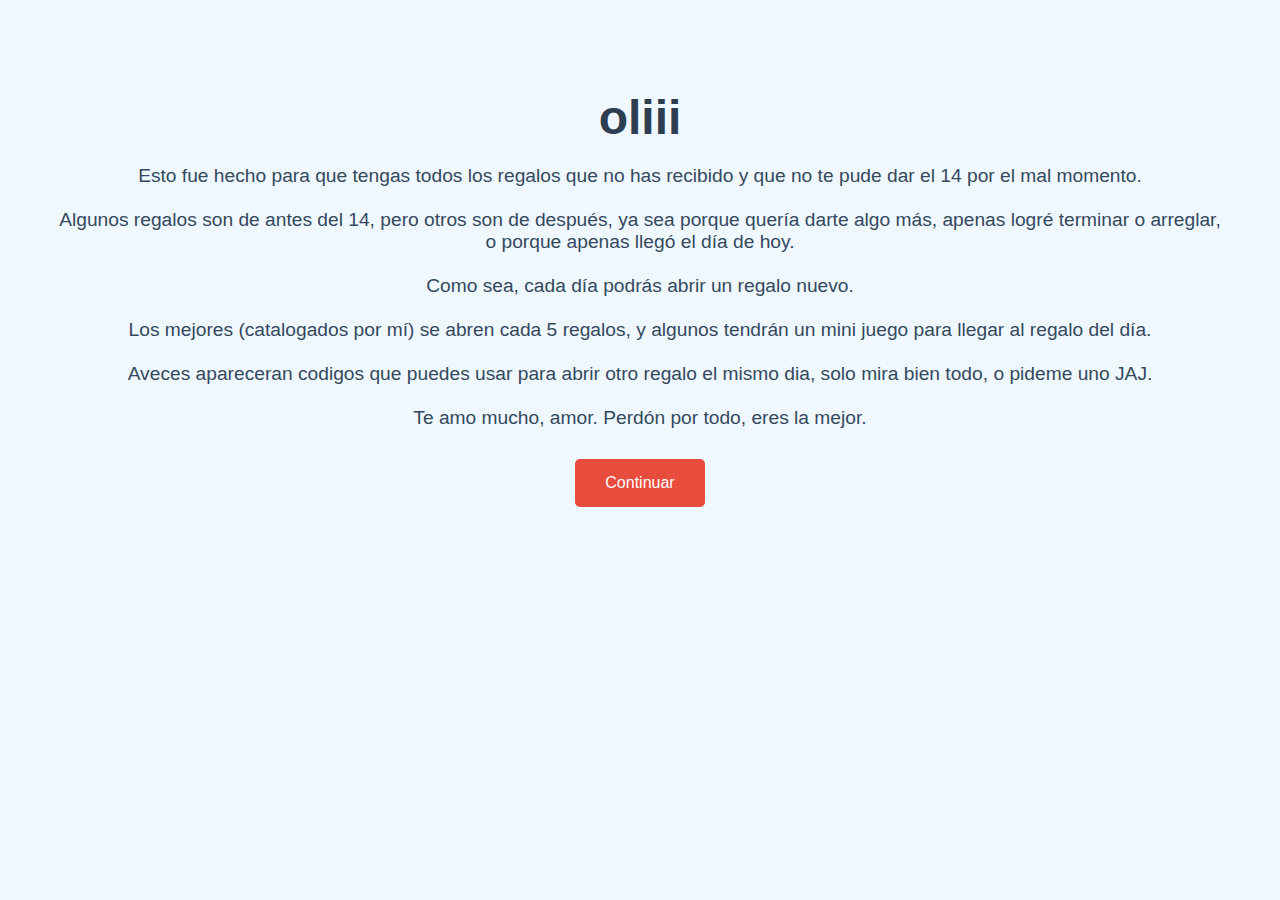
<file: index.html>
<!DOCTYPE html>
<html lang="es">
<head>
    <meta charset="UTF-8">
    <meta name="viewport" content="width=device-width, initial-scale=1.0">
    <title>oli</title>
    <style>
        body {
            font-family: 'Arial', sans-serif;
            background-color: #f0f8ff;
            text-align: center;
            padding: 50px;
        }
        h1 {
            color: #2c3e50;
            font-size: 3em;
            margin-bottom: 20px;
        }
        p {
            color: #34495e;
            font-size: 1.2em;
            margin-bottom: 30px;
        }
        button {
            background-color: #e74c3c;
            color: white;
            padding: 15px 30px;
            border: none;
            border-radius: 5px;
            cursor: pointer;
            font-size: 1em;
        }
        button:hover {
            background-color: #c0392b;
        }
    </style>
</head>
<body>
    <h1>oliii</h1>
    <p>
        Esto fue hecho para que tengas todos los regalos que no has recibido y que no te pude dar el 14 por el mal momento. <br><br>
        Algunos regalos son de antes del 14, pero otros son de después, ya sea porque quería darte algo más, apenas logré terminar o arreglar, o porque apenas llegó el día de hoy. <br><br>
        Como sea, cada día podrás abrir un regalo nuevo. <br><br>
        Los mejores (catalogados por mí) se abren cada 5 regalos, y algunos tendrán un mini juego para llegar al regalo del día. <br><br>
        Aveces apareceran codigos que puedes usar para abrir otro regalo el mismo dia, solo mira bien todo, o pideme uno JAJ.<br><br>
        Te amo mucho, amor. Perdón por todo, eres la mejor.
    </p>
    
    <button onclick="continuar()">Continuar</button>
    <audio id="background-music" autoplay loop>
        <source src="https://od.lk/s/NjhfMTM1Mjg3NTUwXw/Instrumental.mp3" type="audio/mpeg">
        Tu navegador no soporta la etiqueta de audio.
    </audio>
    
    <script>
        // Función para obtener el valor de una cookie
        function getCookie(name) {
            let cookies = document.cookie.split(';');
            for (let i = 0; i < cookies.length; i++) {
                let cookie = cookies[i].trim();
                if (cookie.indexOf(name + '=') == 0) {
                    return cookie.substring(name.length + 1);
                }
            }
            return null;
        }

        // Función para establecer una cookie
        function setCookie(name, value, days) {
            let expires = '';
            if (days) {
                let date = new Date();
                date.setTime(date.getTime() + (days * 24 * 60 * 60 * 1000));
                expires = '; expires=' + date.toUTCString();
            }
            document.cookie = name + '=' + value + expires + '; path=/';
        }

        // Función para redirigir al usuario a otra página
        function continuar() {
            window.location.href = 'incest.html';
        }

        // Verificar si es la primera visita
        if (getCookie('firstVisit') === null) {
            // Primera visita, establecer cookie
            setCookie('firstVisit', 'true', 365);
        } else {
            // No es la primera visita, redirigir directamente
            window.location.href = 'incest.html';
        }

        // Establecer el volumen del audio después de cargar la página
        document.addEventListener('DOMContentLoaded', function() {
            var audio = document.getElementById('background-music');
            audio.volume = 1;
        });
    </script>
</body>
</html>
</file>
